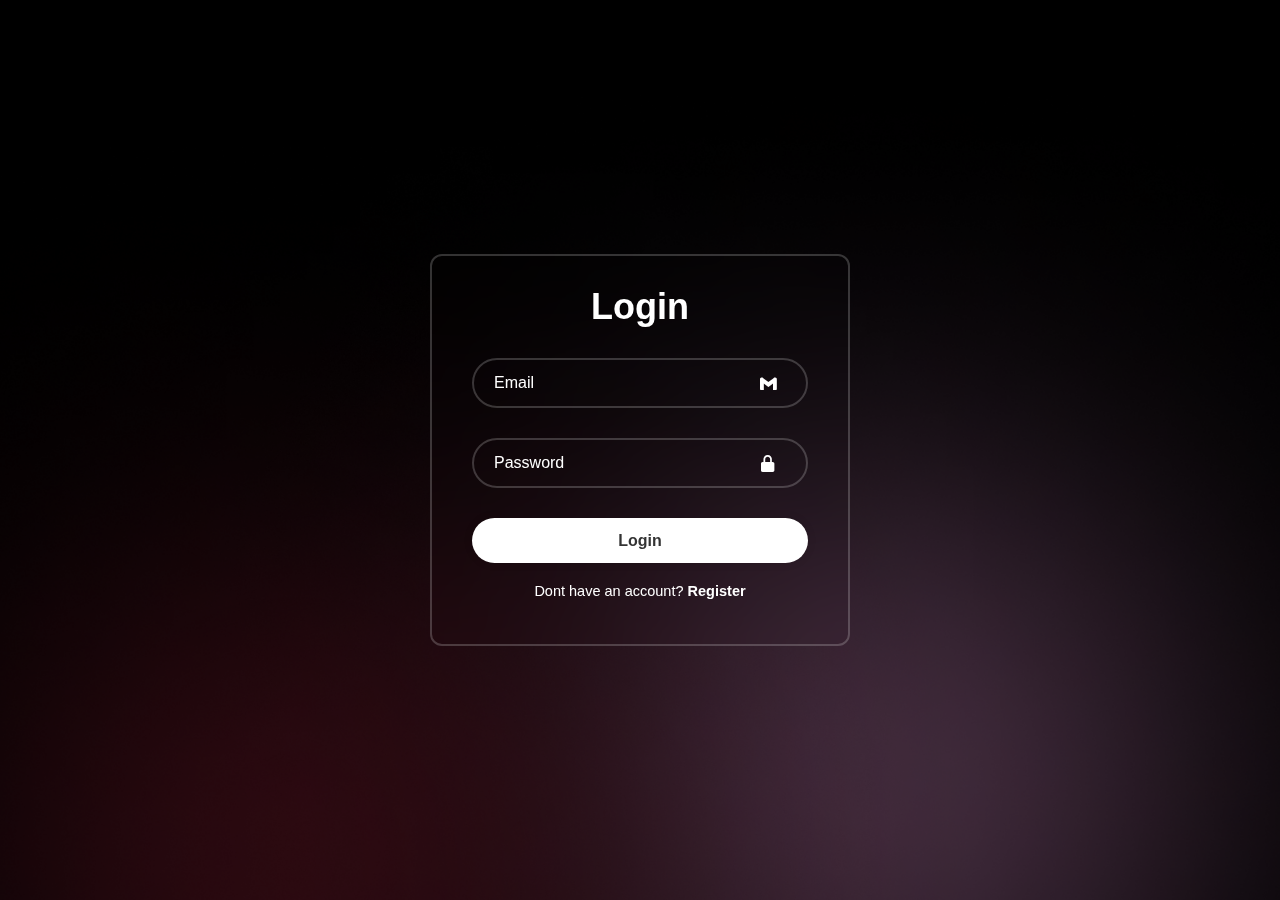
<file: signIn copy.html>
<!DOCTYPE html>
<html lang="en">
<head>
  <meta charset="UTF-8">
  <meta name="viewport" content="width=device-width, initial-scale=1.0">
  <title>Login Form | Dan Aleko</title>
  <link rel="stylesheet" href="signIn.css">
  <link href='https://unpkg.com/boxicons@2.1.4/css/boxicons.min.css' rel='stylesheet'>
</head>
<body>
  <div class="wrapper">
    <form action="">
      <h1>Login</h1>
      <form method="post" action="signIn.php">
      <div class="input-box">
        <input type="text" placeholder="Email" required>
        <i class='bx bxl-gmail'></i>
      </div>
      <div class="input-box">
        <input type="password" placeholder="Password" required>
        <i class='bx bxs-lock-alt' ></i>
      </div>
      <button type="submit" class="btn">Login</button>
      </form>
      <div class="register-link">
        <p>Dont have an account? <a href="signUp.html">Register</a></p>
      </div>
    </form>
  </div>
</body>
</html>
</file>
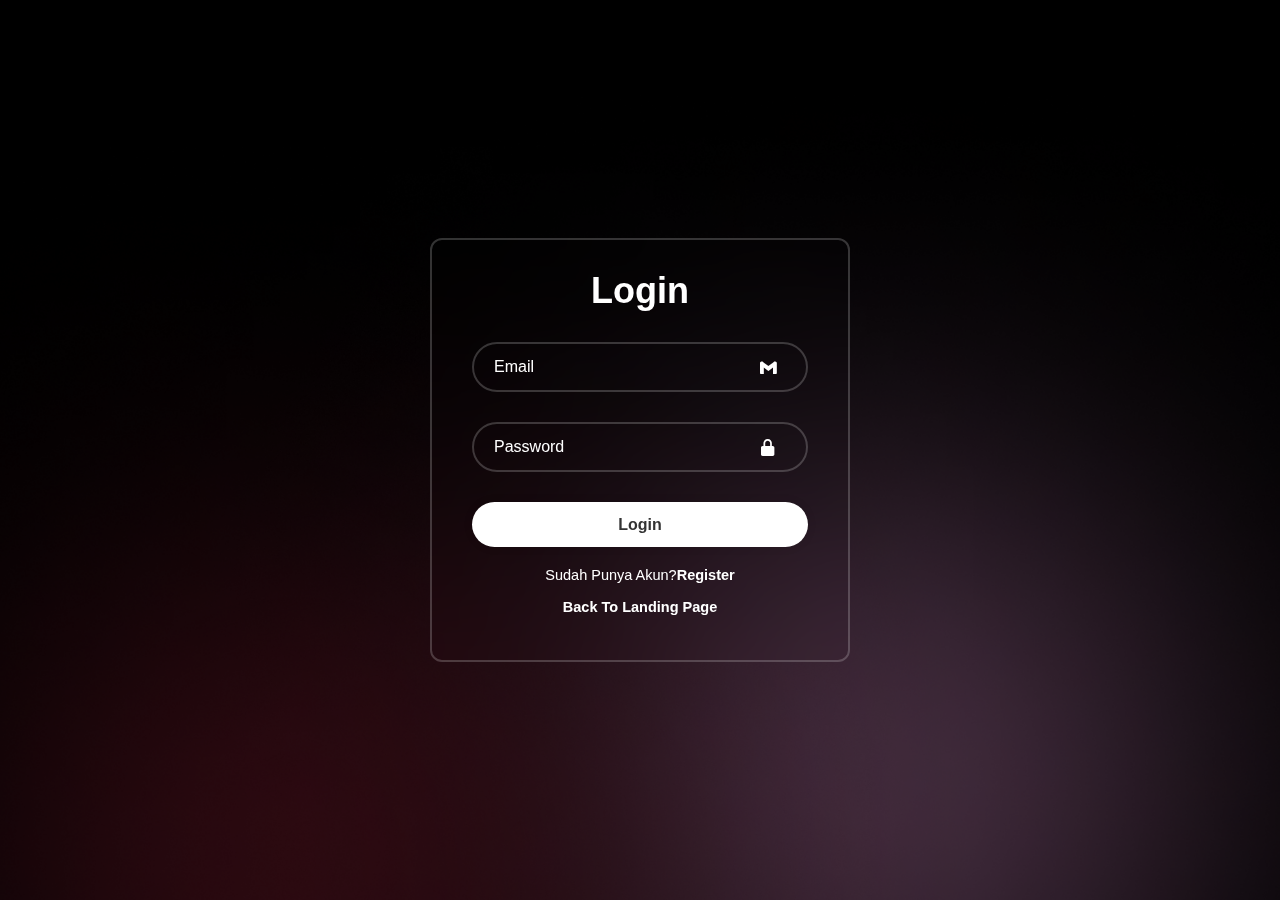
<file: signIn.html>
<!DOCTYPE html>
<html lang="en">
<head>
  <meta charset="UTF-8">
  <meta name="viewport" content="width=device-width, initial-scale=1.0">
  <title>PicPerfect</title>
  <link rel="icon" href="ResizenCompress/Frame 106.png" type="image/png">
  <link rel="stylesheet" href="signIn.css">
  <link href='https://unpkg.com/boxicons@2.1.4/css/boxicons.min.css' rel='stylesheet'>
</head>
<body>
  <div class="wrapper" id="signIn">
    <form method="post" action="signIn.php">
      <h1>Login</h1>
      <div class="input-box">
        <i class='bx bxl-gmail'></i>
        <!-- Input untuk email -->
        <input type="email" name="email" id="email" placeholder="Email" required>
      </div>
      <div class="input-box">
        <i class='bx bxs-lock-alt'></i>
        <!-- Input untuk password -->
        <input type="password" name="password" id="password" placeholder="Password" required>
      </div>
      <button type="submit" class="btn">Login</button>
      <div class="register-link">
        <p>Sudah Punya Akun?<a href="signUp.html">Register</a></p><br>
        <p><a href="landingpage.php">Back To Landing Page</a></p>
      </div>
    </form>
  </div>
</body>
</html>
</file>
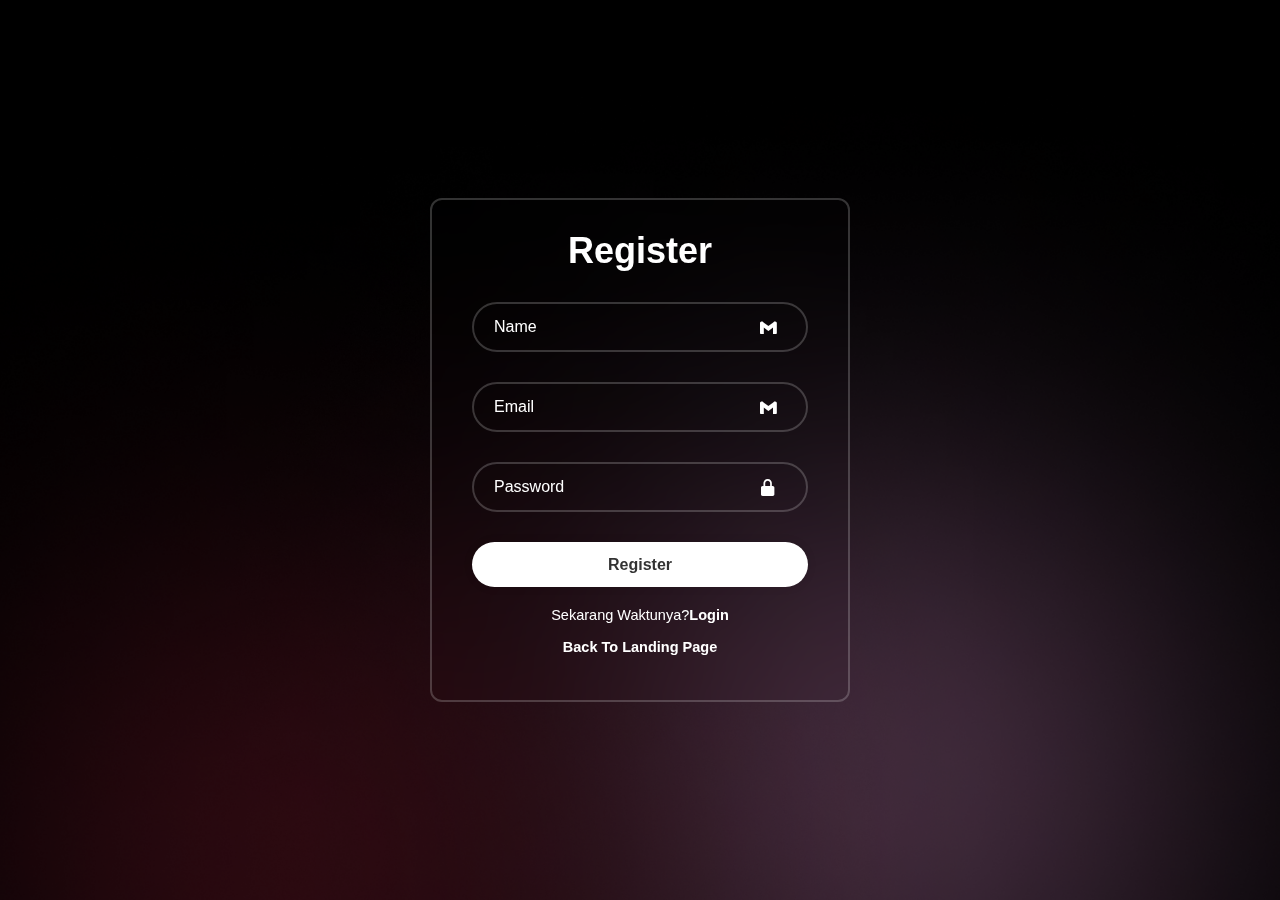
<file: signUp.html>
<!DOCTYPE html>
<html lang="en">
<head>
  <meta charset="UTF-8">
  <meta name="viewport" content="width=device-width, initial-scale=1.0">
  <title>PicPerfect</title>
  <link rel="icon" href="ResizenCompress/Frame 106.png" type="image/png">
  <link rel="stylesheet" href="signIn.css">
  <link href='https://unpkg.com/boxicons@2.1.4/css/boxicons.min.css' rel='stylesheet'>
</head>
<body>
  <div class="wrapper" id="signUp">
    <form method="post" action="signUp.php">
      <h1>Register</h1>
	<div class="input-box">
        <i class='bx bxl-gmail'></i>
        <!-- Input untuk Name -->
        <input type="Name" name="Name" id="Name" placeholder="Name" required>
      </div>
      <div class="input-box">
        <i class='bx bxl-gmail'></i>
        <!-- Input untuk email -->
        <input type="email" name="email" id="email" placeholder="Email" required>
      </div>
      <div class="input-box">
        <i class='bx bxs-lock-alt'></i>
        <!-- Input untuk password -->
        <input type="password" name="password" id="password" placeholder="Password" required>
      </div>
      <button type="submit" class="btn" value="signUp" name="signUp">Register</button>
      <div class="register-link">
        <p>Sekarang Waktunya?<a href="signIn.html">Login</a></p><br>
        <p><a href="landingpage.php">Back To Landing Page</a></p>
      </div>
    </form>
  </div>
</body>
</html>
</file>
<file: signIn.css>
*{
    margin: 0;
    padding: 0;
    box-sizing: border-box;
    font-family: "Poppins", sans-serif;
  }
  body{
    display: flex;
    justify-content: center;
    align-items: center;
    min-height: 100vh;
    background: url(ResizenCompress/bg.png) no-repeat;
    background-size: cover;
    background-position: center;
  }
  .wrapper{
    width: 420px;
    background: transparent;
    border: 2px solid rgba(255, 255, 255, .2);
    backdrop-filter: blur(9px);
    color: #fff;
    border-radius: 12px;
    padding: 30px 40px;
  }
  .wrapper h1{
    font-size: 36px;
    text-align: center;
  }
  .wrapper .input-box{
    position: relative;
    width: 100%;
    height: 50px;
    
    margin: 30px 0;
  }
  .input-box input{
    width: 100%;
    height: 100%;
    background: transparent;
    border: none;
    outline: none;
    border: 2px solid rgba(255, 255, 255, .2);
    border-radius: 40px;
    font-size: 16px;
    color: #fff;
    padding: 20px 45px 20px 20px;
  }
  .input-box input::placeholder{
    color: #fff;
  }
  .input-box i{
    position: absolute;
    right: 20px;
    top: 30%;
    transform: translate(-50%);
    font-size: 20px;
  }
  .wrapper .btn{
    width: 100%;
    height: 45px;
    background: #fff;
    border: none;
    outline: none;
    border-radius: 40px;
    box-shadow: 0 0 10px rgba(0, 0, 0, .1);
    cursor: pointer;
    font-size: 16px;
    color: #333;
    font-weight: 600;
  }
  .wrapper .register-link{
    font-size: 14.5px;
    text-align: center;
    margin: 20px 0 15px;
  
  }
  .register-link p a{
    color: #fff;
    text-decoration: none;
    font-weight: 600;
  }
  .register-link p a:hover{
    text-decoration: underline;
  }
</file>
